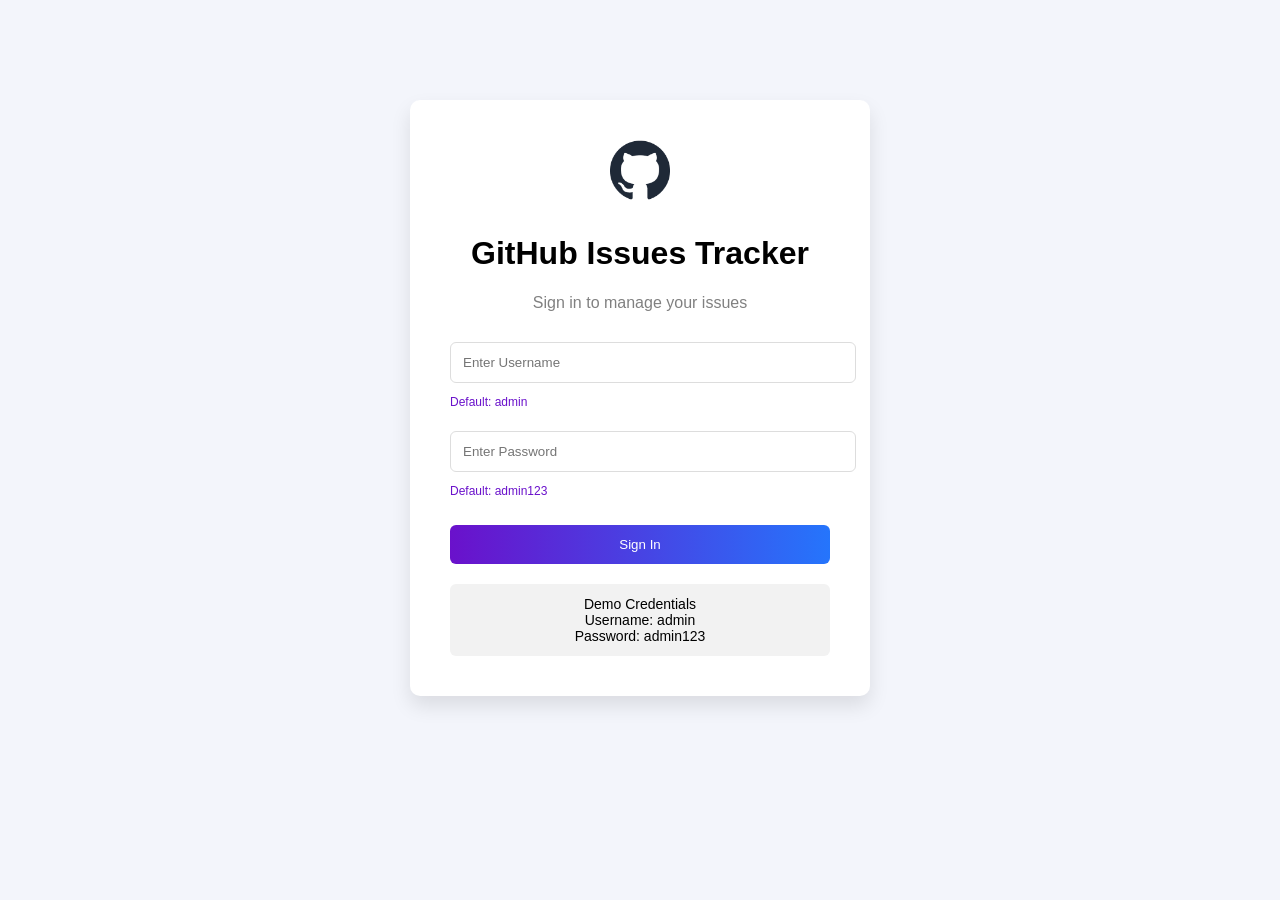
<file: index.html>
<!DOCTYPE html>
<html lang="en">

<head>
<meta charset="UTF-8">
<meta name="viewport" content="width=device-width, initial-scale=1.0">

<title>GitHub Issues Tracker</title>

<link rel="stylesheet" href="style.css">
</head>

<body>


<div id="loginPage" class="loginPage">

<img src="assets/github-logo.png" class="logo">

<h1>GitHub Issues Tracker</h1>
<p class="subtitle">Sign in to manage your issues</p>

<input id="username" type="text" placeholder="Enter Username">
<p class="hint">Default: admin</p>

<input id="password" type="password" placeholder="Enter Password">
<p class="hint">Default: admin123</p>

<button onclick="login()">Sign In</button>

<div class="demoBox">
Demo Credentials <br>
Username: admin <br>
Password: admin123
</div>

</div>





<div id="mainPage" class="hidden">

<header>

<div class="logoArea">
<img src="assets/github-logo.png">
<h2>GitHub Issues Tracker</h2>
</div>

<div class="searchBox">
<input id="searchInput" placeholder="Search issues...">
<button onclick="searchIssue()">Search</button>
</div>

</header>


<section class="tabs">

<button id="allTab" class="active" onclick="changeTab('all')">All</button>
<button id="openTab" onclick="changeTab('open')">Open</button>
<button id="closedTab" onclick="changeTab('closed')">Closed</button>

</section>


<section class="issuesHeader">

<div>
<h3 id="issueCount">Issues</h3>
<p>Track and manage your project issues</p>
</div>

<div class="legend">
<span class="openDot"></span> Open
<span class="closedDot"></span> Closed
</div>

</section>


<section id="issuesContainer" class="issuesGrid"></section>

</div>





<div id="modal" class="modal hidden">

<div class="modalContent">

<h2 id="modalTitle"></h2>

<p id="modalDesc"></p>

<p><b>Author:</b> <span id="modalAuthor"></span></p>

<p><b>Priority:</b> <span id="modalPriority"></span></p>

<p><b>Status:</b> <span id="modalStatus"></span></p>

<p><b>Created:</b> <span id="modalDate"></span></p>

<button onclick="closeModal()">Close</button>

</div>

</div>

<script src="app.js"></script>

</body>
</html>
</file>
<file: style.css>
body{
font-family: Arial;
margin:0;
background:#f3f5fb;
}



.loginPage{
width:380px;
margin:100px auto;
background:white;
padding:40px;
text-align:center;
border-radius:10px;
box-shadow:0 10px 20px rgba(0,0,0,0.1);
}

.logo{
width:60px;
margin-bottom:10px;
}

.subtitle{
color:gray;
margin-bottom:20px;
}

input{
width:100%;
padding:12px;
margin-top:10px;
border-radius:6px;
border:1px solid #ddd;
}

button{
width:100%;
padding:12px;
margin-top:15px;
border:none;
background:linear-gradient(90deg,#6a11cb,#2575fc);
color:white;
border-radius:6px;
cursor:pointer;
}

.hint{
font-size:12px;
color:#6a11cb;
text-align:left;
}

.demoBox{
margin-top:20px;
background:#f2f2f2;
padding:12px;
border-radius:6px;
font-size:14px;
}



header{
display:flex;
justify-content:space-between;
align-items:center;
background:white;
padding:15px 40px;
box-shadow:0 2px 10px rgba(0,0,0,0.05);
}

.logoArea{
display:flex;
align-items:center;
gap:10px;
}

.logoArea img{
width:30px;
}

.searchBox input{
padding:8px;
}

.tabs{
margin:30px;
}

.tabs button{
width:auto;
padding:10px 25px;
border:1px solid #ddd;
background:white;
margin-right:10px;
}

.tabs .active{
background:#5b2be0;
color:white;
}



.issuesHeader{
display:flex;
justify-content:space-between;
margin:0 30px 20px;
}

.openDot{
width:10px;
height:10px;
background:green;
border-radius:50%;
display:inline-block;
}

.closedDot{
width:10px;
height:10px;
background:purple;
border-radius:50%;
display:inline-block;
}



.issuesGrid{
display:grid;
grid-template-columns:repeat(4,1fr);
gap:20px;
padding:30px;
}



.card{
background:white;
padding:15px;
border-radius:8px;
box-shadow:0 5px 15px rgba(0,0,0,0.05);
cursor:pointer;
}

.card.open{
border-top:4px solid green;
}

.card.closed{
border-top:4px solid purple;
}

.card h4{
margin:0;
}

.card p{
font-size:13px;
color:gray;
}


.modal{
position:fixed;
top:0;
left:0;
width:100%;
height:100%;
background:rgba(0,0,0,0.5);
display:flex;
justify-content:center;
align-items:center;
}

.modalContent{
background:white;
padding:30px;
width:400px;
border-radius:10px;
}

.hidden{
display:none;
}


@media (max-width:576px){

header{
flex-direction:column;
}

.issuesGrid{
grid-template-columns:1fr;
}

.modalContent{
width:90%;
}

}
</file>
